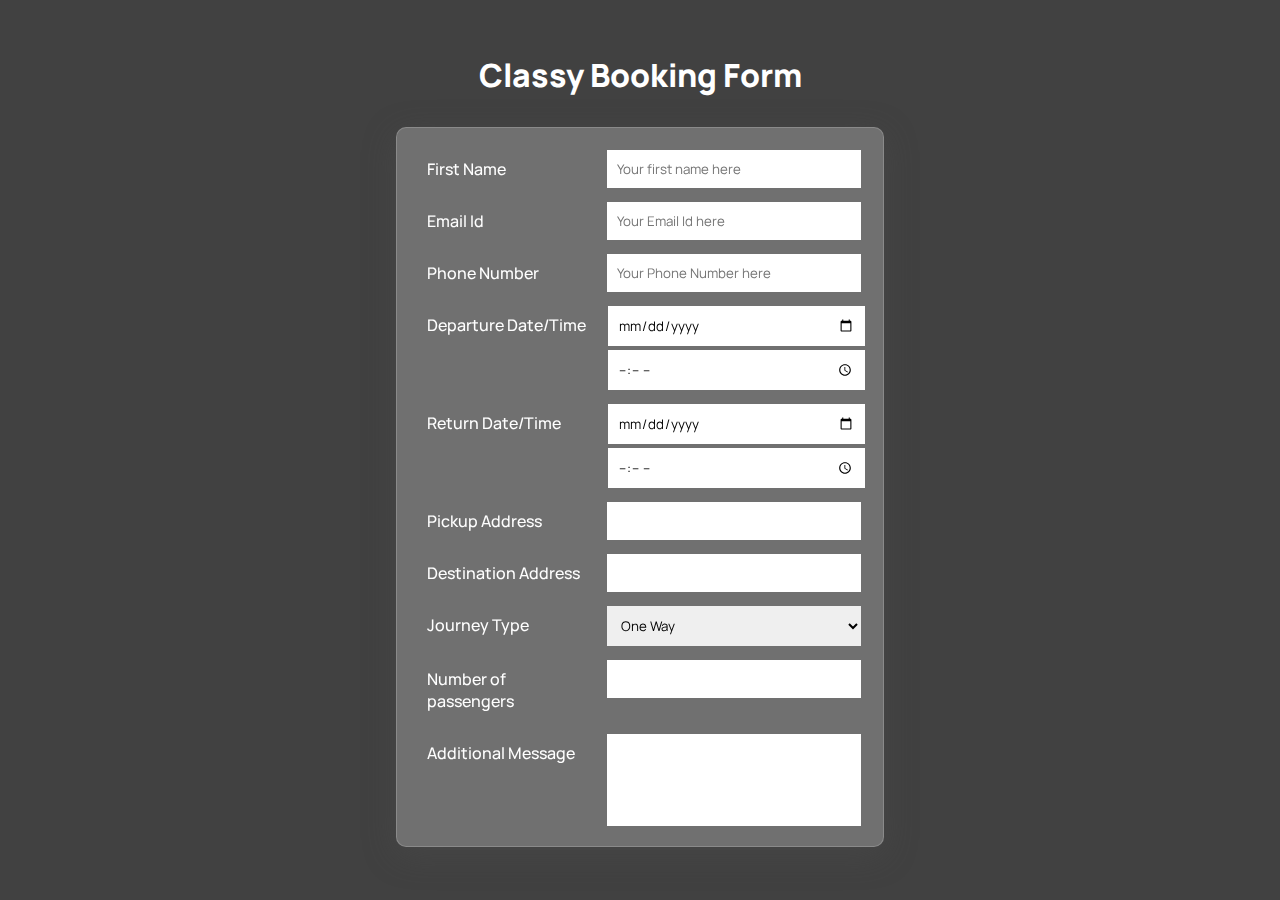
<file: Form1/index.html>
<!DOCTYPE html>
<html lang="en">

<head>
  <meta charset="UTF-8" />
  <meta http-equiv="X-UA-Compatible" content="IE=edge" />
  <meta name="viewport" content="width=device-width, initial-scale=1.0" />
  <title>Classy booking</title>
  <link rel="stylesheet" href="./assets/css/styles.css" />
</head>

<body>
  <script src="https://cdnjs.cloudflare.com/ajax/libs/jquery/3.3.1/jquery.min.js"></script>
  <script>
    function validateForm(e) {
      e.preventDefault();
      const form = document.getElementById("form");
      const formData = new FormData(form);
      alert("Welcome " + formData.get("fn") + "\nYour departure date is " + formData.get("d-d") +
        "\nYour return date is " + formData.get("r-d"));
    }
    function fill(value) {
        $("#second-field").val(value + "@gmail.com");
      }
  </script>

  <div class="container">
    <h1 class="heading">Classy Booking Form</h1>
    <form id="form" class="form" onSubmit="validateForm(event)">
      <div class="form-row">
        <label class="form-label" for="fn">First Name</label>
        <input type="text" class="form-input" id="form-input" name="fn" placeholder="Your first name here" required onkeyup="fill(this.value)" />
      </div>
      <div class="form-row">
        <label class="form-label" for="emailId">Email Id</label>
        <input type="text" class="form-input" id="second-field" name="emailId" placeholder="Your Email Id here" required />
      </div>
      <div class="form-row">
        <label class="form-label" for="pn">Phone Number</label>
        <input type="number" class="form-input" name="pn" placeholder="Your Phone Number here" required />
      </div>
      <div class="form-row">
        <label class="form-label" for="d-dt">Departure Date/Time</label>
        <div class="inner-form-row">
          <input type="date" class="date-input" name="d-d" required />
          <input type="time" class="time-input" name="d-t" required />
        </div>
      </div>
      <div class="form-row">
        <label class="form-label" for="r-dt">Return Date/Time</label>
        <div class="inner-form-row">
          <input type="date" class="date-input" name="r-d" required />
          <input type="time" class="time-input" name="r-t" required />
        </div>
      </div>
      <div class="form-row">
        <label class="form-label" for="pa">Pickup Address</label>
        <input type="text" class="form-input" name="pa" required />
      </div>
      <div class="form-row">
        <label class="form-label" for="da">Destination Address</label>
        <input type="text" class="form-input" name="da" required />
      </div>
      <div class="form-row">
        <label class="form-label" for="jt">Journey Type</label>
        <select name="jt" id="jt">
          <option value="one-way">One Way</option>
          <option value="round-trip">Round Trip</option>
        </select>
      </div>
      <div class="form-row">
        <label class="form-label" for="np">Number of passengers</label>
        <input type="number" min="1" max="5" />
      </div>
      <div class="form-row">
        <label class="form-label" for="am">Additional Message</label>
        <textarea name="am" rows="4" style="resize: none"></textarea>
      </div>
      <button class="submit-btn" type="submit">Submit</button>
    </form>
  </div>

</body>

</html>
</file>
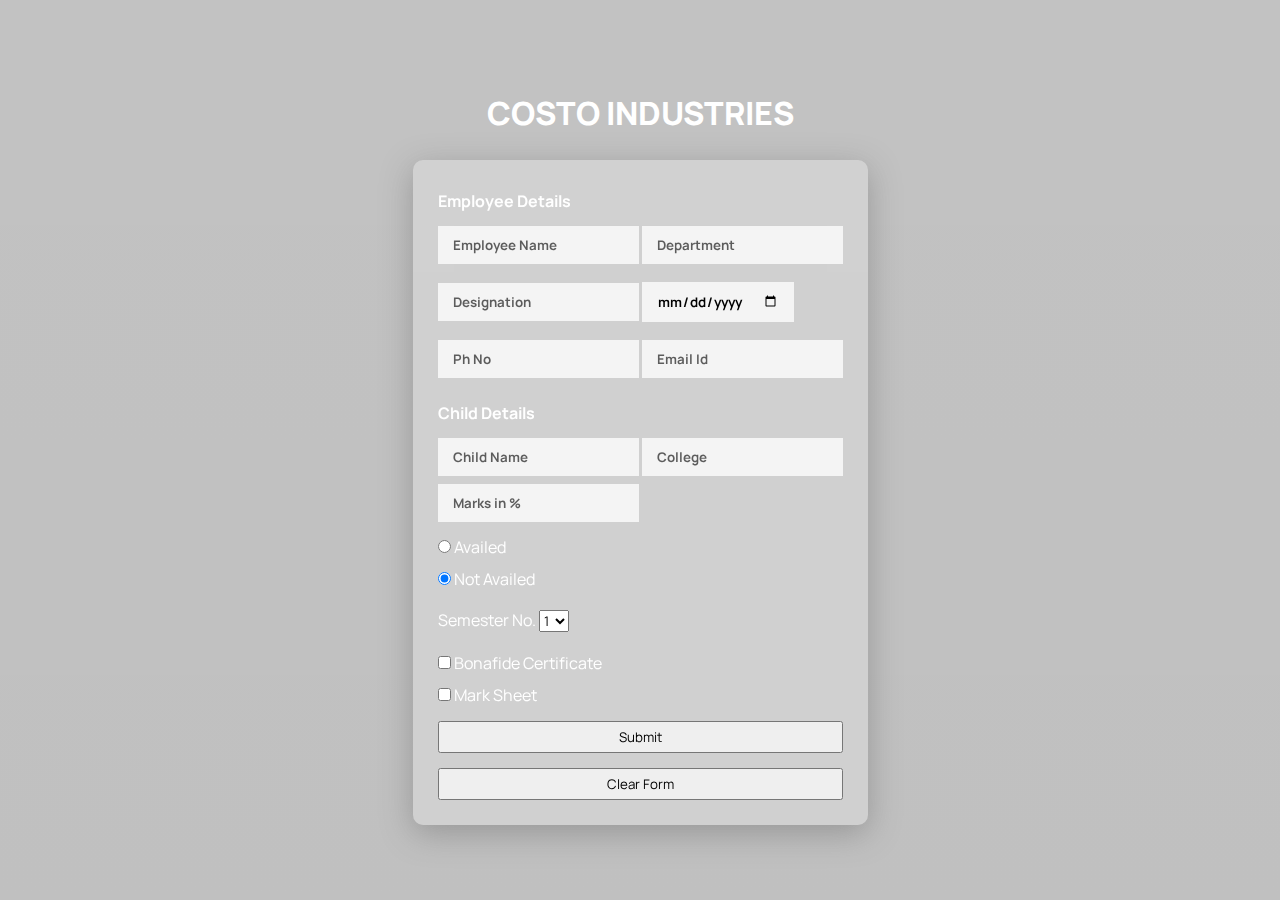
<file: Form2/home.html>
<!DOCTYPE html>
<html lang="en">

<head>
  <meta charset="UTF-8" />
  <meta http-equiv="X-UA-Compatible" content="IE=edge" />
  <meta name="viewport" content="width=device-width, initial-scale=1.0" />
  <link rel="stylesheet" href="./assets/css/styles.css" />
  <title>Document</title>
</head>

<body>
  <script>
    function clearForm() {
      const form = document.getElementById("form");
      form.reset();
    }
  </script>
  <h1>COSTO INDUSTRIES</h1>
  <div class="conatiner" id="main">
    <div class="container" id="in">
      <form class="validate" id="form" onSubmit=validate(event)>
        <h4>Employee Details</h4>
        <div class="container" id="sec">
          <input type="text" placeholder="Employee Name" required name="empName" />
          <input type=" text" placeholder="Department" required />
        </div>
        <div class="container" id="sec">
          <input type="text" placeholder="Designation" required />
          <input type="date" name="" id="" required />
        </div>
        <div class="container" id="sec">
          <input type="tel" name="Ph No" id="" placeholder="Ph No" required minlength="10" maxlength="10" step="none" />
          <input type="email" name="email" placeholder="Email Id" required />
        </div>
        <div class="container" id="sec">
          <h4>Child Details</h4>
          <input type="text" placeholder="Child Name" />
          <input type="text" placeholder="College" />
        </div>
        <input type="number" name="" id="" placeholder="Marks in %" />
        <br />
        <div class="container">
          <div class="form-radio">
            <input type="radio" id="Availed" name="drone" checked />
            <label id="radio" for="Availed">Availed</label>
          </div>
          <div class="form-radio">
            <input type="radio" id="notavailed" name="drone" checked />
            <label id="radio" for="notavailed">Not Availed</label>
          </div>

          <label for="sem">Semester No.</label>
          <select name="sem" id="sem" style="margin:10px 0;">
            <option value="1">1</option>
            <option value="2">2</option>
            <option value="3">3</option>
            <option value="3">3</option>
            <option value="4">4</option>
            <option value="5">5</option>
            <option value="6">6</option>
            <option value="7">7</option>
            <option value="8">8</option>
          </select>
        </div>
        <div class="form-check form-check-inline" style="margin:10px 0;">
          <input class="form-check-input" type="checkbox" id="a" value="option1" />
          <label class="form-check-label" for="a">Bonafide Certificate</label>
        </div>
        <div class="form-check form-check-inline" style="margin:10px 0;">
          <input class="form-check-input" type="checkbox" id="b" value="option2" />
          <label class="form-check-label" for="b">Mark Sheet</label>
        </div>
        <div id="button">
          <button class="btn">Submit</button>
        </div>
        <div id="button">
          <button class="btn" onClick=clearForm()>Clear Form</button>
        </div>
      </form>
    </div>
  </div>
  <script src="./assets/js/validate.js"></script>
</body>

</html>
</file>
<file: Form1/assets/css/styles.css>
@import url("https://fonts.googleapis.com/css2?family=Manrope:wght@200;300;400;500;600;700;800&display=swap");
* {
  margin: 0;
  padding: 0;
  -webkit-box-sizing: border-box;
          box-sizing: border-box;
  font-family: "Manrope";
}

h1,
h2,
h3,
h4,
h5,
h6,
p {
  color: white;
}

body {
  width: 100%;
  height: 100vh;
  background: -webkit-gradient(linear, left top, left bottom, from(rgba(0, 0, 0, 0.747)), color-stop(10%, rgba(0, 0, 0, 0.747))), url("https://images.pexels.com/photos/1309644/pexels-photo-1309644.jpeg?auto=compress&cs=tinysrgb&h=650&w=940");
  background: linear-gradient(to bottom, rgba(0, 0, 0, 0.747) 0%, rgba(0, 0, 0, 0.747) 10%), url("https://images.pexels.com/photos/1309644/pexels-photo-1309644.jpeg?auto=compress&cs=tinysrgb&h=650&w=940");
  background-position: center;
  background-repeat: no-repeat;
  background-size: cover;
}

.container {
  display: -webkit-box;
  display: -ms-flexbox;
  display: flex;
  -webkit-box-align: center;
      -ms-flex-align: center;
          align-items: center;
  -webkit-box-pack: center;
      -ms-flex-pack: center;
          justify-content: center;
  width: 100%;
  height: 100%;
  -webkit-box-orient: vertical;
  -webkit-box-direction: normal;
      -ms-flex-direction: column;
          flex-direction: column;
}

.container .heading {
  margin-bottom: 30px;
  font-weight: 800;
}

/* width */
::-webkit-scrollbar {
  width: 5px;
  overflow: hidden;
}

/* Track */
::-webkit-scrollbar-track {
  background: #f1f1f1;
  overflow: hidden;
}

/* Handle */
::-webkit-scrollbar-thumb {
  background: #888;
  overflow: hidden;
}

/* Handle on hover */
::-webkit-scrollbar-thumb:hover {
  background: #555;
  overflow: hidden;
}

.form {
  max-height: 80%;
  overflow-y: scroll;
  max-width: 80%;
  width: -webkit-fit-content;
  width: -moz-fit-content;
  width: fit-content;
  padding: 20px;
  background: rgba(255, 255, 255, 0.25);
  -webkit-box-shadow: 0 8px 32px 0 rgba(78, 78, 78, 0.37);
          box-shadow: 0 8px 32px 0 rgba(78, 78, 78, 0.37);
  backdrop-filter: blur(10px);
  -webkit-backdrop-filter: blur(10px);
  border-radius: 10px;
  border: 1px solid rgba(255, 255, 255, 0.18);
  -webkit-box-align: end;
      -ms-flex-align: end;
          align-items: flex-end;
  display: -webkit-box;
  display: -ms-flexbox;
  display: flex;
  -webkit-box-orient: vertical;
  -webkit-box-direction: normal;
      -ms-flex-direction: column;
          flex-direction: column;
}

.form .form-row {
  width: 100%;
  display: -webkit-box;
  display: -ms-flexbox;
  display: flex;
  -webkit-box-align: start;
      -ms-flex-align: start;
          align-items: flex-start;
  -webkit-box-pack: justify;
      -ms-flex-pack: justify;
          justify-content: space-between;
  margin-bottom: 10px;
}

.form .form-row input,
.form .form-row textarea,
.form .form-row select {
  width: 100%;
  padding: 10px;
  -ms-flex-item-align: start;
      align-self: flex-start;
  outline: none;
  border: none;
  margin: 2px;
}

.form .form-row label {
  min-width: 40%;
  color: white;
  padding: 10px;
  -ms-flex-item-align: start;
      align-self: flex-start;
  font-weight: 500;
  margin-right: 10px;
}

.submit-btn {
  width: 100%;
  font-weight: 800;
  border-radius: 20px;
  border: none;
  margin-top: 15px;
  padding: 10px;
  cursor: pointer;
}
/*# sourceMappingURL=styles.css.map */
</file>
<file: Form2/assets/css/styles.css>
@import url("https://fonts.googleapis.com/css2?family=Manrope:wght@200;300;400;500;600;700;800&display=swap");
* {
  margin: 0;
  padding: 0;
  -webkit-box-sizing: border-box;
          box-sizing: border-box;
  font-family: "Manrope";
}

input::-webkit-outer-spin-button,
input::-webkit-inner-spin-button {
  -webkit-appearance: none;
  margin: 0;
}

/* Firefox */
input[type=number] {
  -moz-appearance: textfield;
}

::-webkit-input-placeholder {
  /* Chrome, Firefox, Opera, Safari 10.1+ */
  color: rgba(0, 0, 0, 0.623);
  opacity: 1;
  /* Firefox */
}

:-ms-input-placeholder {
  /* Chrome, Firefox, Opera, Safari 10.1+ */
  color: rgba(0, 0, 0, 0.623);
  opacity: 1;
  /* Firefox */
}

::-ms-input-placeholder {
  /* Chrome, Firefox, Opera, Safari 10.1+ */
  color: rgba(0, 0, 0, 0.623);
  opacity: 1;
  /* Firefox */
}

::placeholder {
  /* Chrome, Firefox, Opera, Safari 10.1+ */
  color: rgba(0, 0, 0, 0.623);
  opacity: 1;
  /* Firefox */
}

:-ms-input-placeholder {
  /* Internet Explorer 10-11 */
  color: rgba(0, 0, 0, 0.623);
}

::-ms-input-placeholder {
  /* Microsoft Edge */
  color: rgba(0, 0, 0, 0.623);
}

/* width */
::-webkit-scrollbar {
  width: 5px;
  overflow: hidden;
}

/* Track */
::-webkit-scrollbar-track {
  background: #f1f1f1;
  overflow: hidden;
}

/* Handle */
::-webkit-scrollbar-thumb {
  background: #888;
  overflow: hidden;
}

/* Handle on hover */
::-webkit-scrollbar-thumb:hover {
  background: #555;
  overflow: hidden;
}

body {
  width: 100%;
  height: 100vh;
  display: -webkit-box;
  display: -ms-flexbox;
  display: flex;
  -webkit-box-align: center;
      -ms-flex-align: center;
          align-items: center;
  -webkit-box-pack: center;
      -ms-flex-pack: center;
          justify-content: center;
  -webkit-box-orient: vertical;
  -webkit-box-direction: normal;
      -ms-flex-direction: column;
          flex-direction: column;
  background: -webkit-gradient(linear, left top, left bottom, from(rgba(0, 0, 0, 0.24)), to(rgba(0, 0, 0, 0.247))), url("https://images.pexels.com/photos/7942514/pexels-photo-7942514.jpeg?auto=compress&cs=tinysrgb&dpr=2&h=750&w=1260");
  background: linear-gradient(to bottom, rgba(0, 0, 0, 0.24), rgba(0, 0, 0, 0.247)), url("https://images.pexels.com/photos/7942514/pexels-photo-7942514.jpeg?auto=compress&cs=tinysrgb&dpr=2&h=750&w=1260");
  background-position: center center;
  background-repeat: no-repeat;
  background-attachment: fixed;
  background-size: cover;
}

h1 {
  display: -webkit-box;
  display: -ms-flexbox;
  display: flex;
  -webkit-box-pack: center;
      -ms-flex-pack: center;
          justify-content: center;
  color: white;
  margin: 15px 0;
  font-weight: 900;
}

h4 {
  padding-top: 10px;
  color: white;
  margin-bottom: 10px;
}

#main {
  height: 100;
  margin: 0 10px;
  width: -webkit-fit-content;
  width: -moz-fit-content;
  width: fit-content;
  display: -webkit-box;
  display: -ms-flexbox;
  display: flex;
  -webkit-box-align: center;
      -ms-flex-align: center;
          align-items: center;
  -webkit-box-pack: center;
      -ms-flex-pack: center;
          justify-content: center;
  background: rgba(255, 255, 255, 0.25);
  -webkit-box-shadow: 0 8px 32px 0 rgba(78, 78, 78, 0.37);
          box-shadow: 0 8px 32px 0 rgba(78, 78, 78, 0.37);
  -webkit-backdrop-filter: blur(20px);
          backdrop-filter: blur(20px);
  border-radius: 10px;
  padding: 0 15px;
  margin-top: 10px;
}

#in {
  display: -webkit-box;
  display: -ms-flexbox;
  display: flex;
  -webkit-box-pack: center;
      -ms-flex-pack: center;
          justify-content: center;
  -webkit-box-align: center;
      -ms-flex-align: center;
          align-items: center;
  padding: 10px;
}

#radio {
  padding-top: 15px;
  padding-bottom: 15px;
  padding-right: 40px;
}

label {
  color: white;
}

input {
  border: none;
  margin: 4px 0;
  background-color: #ffffffc2;
  padding: 10px 15px;
  border: none;
  outline: none;
  font-weight: 700;
}

#a {
  padding: 4px;
}

#b {
  padding: 4px;
}

#button {
  margin: 15px 0;
}

#button .btn {
  padding: 5px 0;
  width: 100%;
  cursor: pointer;
}

.container {
  margin-top: 10px;
}

.form-radio {
  margin: 10px 0;
}
/*# sourceMappingURL=styles.css.map */
</file>
